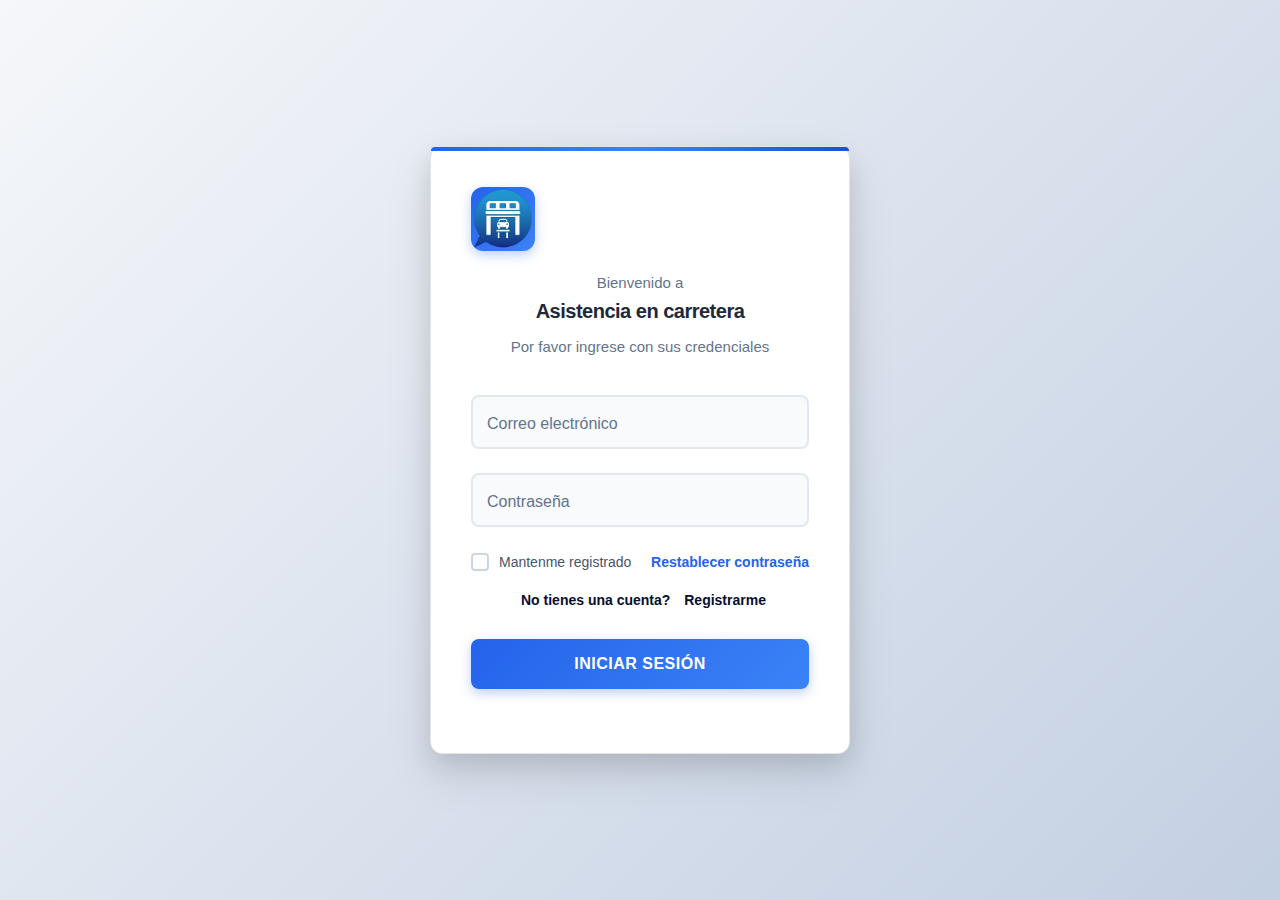
<file: Frontend/index.html>
<!DOCTYPE html>
<html lang="es">
<head>
    <meta charset="UTF-8">
    <meta name="viewport" content="width=device-width, initial-scale=1.0">
    <title>Asistencia en carretera</title>
    <link rel="stylesheet" href="Stylos/index_css/style.css">
    <link rel="shortcut icon" href="Stylos/img/logo.ico" />
</head>
<body>
    <div class="contenedor-inicio-sesion">
        <div class="tarjeta-inicio-sesion">
            <div class="encabezado-inicio-sesion">
                <div class="logo-empresa">
                    <div class="icono-logo">
                        <img src="Stylos/img/logo.png" alt="Logo de la empresa" width="100">
                    </div>
                </div>
                <p>Bienvenido a</p>
                <h2>Asistencia en carretera</h2>
                <p>Por favor ingrese con sus credenciales</p>
            </div>
            
            <form class="formulario-inicio-sesion" id="formularioInicioSesion" novalidate>
                <div class="grupo-formulario">
                    <div class="contenedor-entrada">
                        <input type="email" id="correo" name="email" required autocomplete="email">
                        <label for="correo">Correo electrónico</label>
                        <span class="borde-entrada"></span>
                    </div>
                    <span class="mensaje-error" id="errorCorreo"></span>
                </div>

                <div class="grupo-formulario">
                    <div class="contenedor-entrada contenedor-contrasena">
                        <input type="password" id="contrasena" name="password" required autocomplete="current-password">
                        <label for="contrasena">Contraseña</label>
                        <button type="button" class="alternar-contrasena" id="alternarContrasena" aria-label="Mostrar u ocultar contraseña">
                            <span class="icono-alternar"></span>
                        </button>
                        <span class="borde-entrada"></span>
                    </div>
                    <span class="mensaje-error" id="errorContrasena"></span>
                </div>

                <div class="opciones-formulario">
                    <div class="contenedor-recordar">
                        <input type="checkbox" id="recordar" name="remember">
                        <label for="recordar" class="etiqueta-casilla">
                            <span class="casilla-personalizada"></span>
                            Mantenme registrado
                        </label>
                    </div>
                    <a href="#" class="contraseña-olvidada">Restablecer contraseña</a>
                    <div class="contenedor-registro">No tienes una cuenta?
                    <a href="/registro.html" class="enlace-registro">Registrarme</a>
                    </div>
                </div>

                <p class="mensaje-error" id="errorLogin"></p>
                <button type="submit" class="boton-inicio-sesion">
                    <span class="texto-boton">Iniciar sesión</span>
                    <span class="cargador-boton"></span>
                </button>
            </form>
        </div>
    </div>
    <script src="script.js"></script>
</body>
</html>
</file>
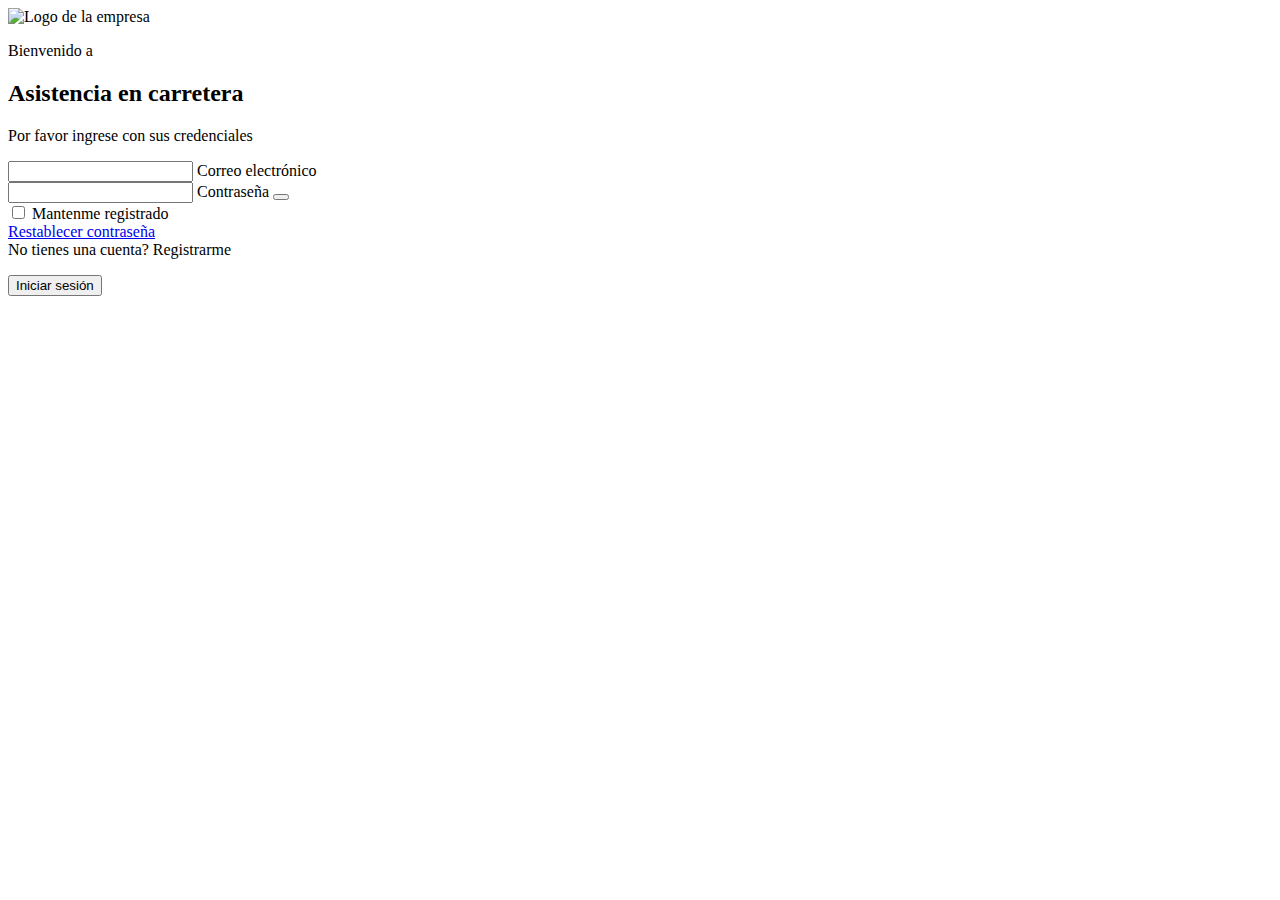
<file: Backend/talleres/src/main/resources/templates/index.html>
<!DOCTYPE html>
<html xmlns:th="http://www.thymeleaf.org">
<head>
    <meta charset="UTF-8">
    <meta name="viewport" content="width=device-width, initial-scale=1.0">
    <title>Asistencia en carretera</title>
    <link rel="stylesheet" th:href="@{/css/styles.css}">
    <link rel="shortcut icon" th:href="@{/css/img/logo.ico}" />
</head>
<body>
    <div class="contenedor-inicio-sesion">
        <div class="tarjeta-inicio-sesion">
            <div class="encabezado-inicio-sesion">
                <div class="logo-empresa">
                    <div class="icono-logo">
                        <img th:src= "@{/css/img/logo.png}" alt="Logo de la empresa" width="100">
                    </div>
                </div>
                <p>Bienvenido a</p>
                <h2>Asistencia en carretera</h2>
                <p>Por favor ingrese con sus credenciales</p>
            </div>
            
            <form class="formulario-inicio-sesion" id="formularioInicioSesion" novalidate>
                <div class="grupo-formulario">
                    <div class="contenedor-entrada">
                        <input type="email" id="correo" name="email" required autocomplete="email">
                        <label for="correo">Correo electrónico</label>
                        <span class="borde-entrada"></span>
                    </div>
                    <span class="mensaje-error" id="errorCorreo"></span>
                </div>

                <div class="grupo-formulario">
                    <div class="contenedor-entrada contenedor-contrasena">
                        <input type="password" id="contrasena" name="password" required autocomplete="current-password">
                        <label for="contrasena">Contraseña</label>
                        <button type="button" class="alternar-contrasena" id="alternarContrasena" aria-label="Mostrar u ocultar contraseña">
                            <span class="icono-alternar"></span>
                        </button>
                        <span class="borde-entrada"></span>
                    </div>
                    <span class="mensaje-error" id="errorContrasena"></span>
                </div>

                <div class="opciones-formulario">
                    <div class="contenedor-recordar">
                        <input type="checkbox" id="recordar" name="remember">
                        <label for="recordar" class="etiqueta-casilla">
                            <span class="casilla-personalizada"></span>
                            Mantenme registrado
                        </label>
                    </div>
                    <a href="#" class="contraseña-olvidada">Restablecer contraseña</a>
                    <div class="contenedor-registro">No tienes una cuenta?
                    <a th:href="@{/registro.html}" class="enlace-registro">Registrarme</a>
                    </div>
                </div>

                <p class="mensaje-error" id="errorLogin"></p>
                <button type="submit" class="boton-inicio-sesion">
                    <span class="texto-boton">Iniciar sesión</span>
                    <span class="cargador-boton"></span>
                </button>
            </form>
        </div>
    </div>
    <script th:src="@{/js/script.js}"></script>
</body>
</html>
</file>
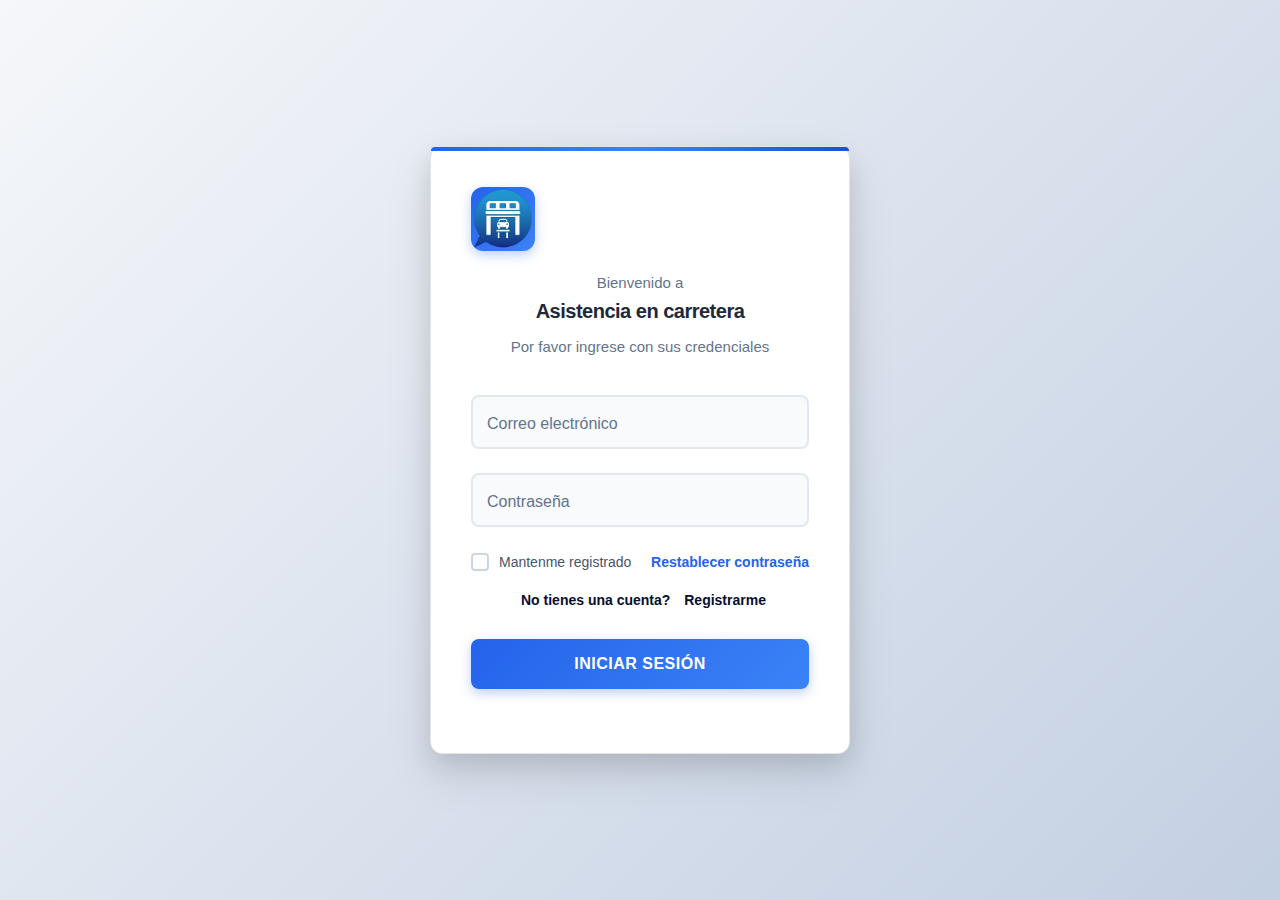
<file: Frontend/buscar-talleres.html>
<!DOCTYPE html>
<html lang="es">
<head>
    <meta charset="UTF-8">
    <meta name="viewport" content="width=device-width, initial-scale=1.0">
    <title>Buscar talleres</title>
    <link rel="stylesheet" href="css/estilos.css">
</head>
<body class="layout-web" data-vista="buscar-talleres" data-role="user">
    <aside class="sidebar-app" id="sidebar-app">
        <h2 id="titulo-rol">Menú Usuario</h2>
    </aside>
    <main class="contenido-principal">
        <h1>Buscar talleres</h1>
        <div class="busqueda-contenedor">
            <span class="icono-lupa">🔍</span>
            <input type="text" placeholder="Buscar por nombre o servicio...">
        </div>
        <div class="area-mapa">
            <img src="css/mapa.png" alt="Mapa de referencia - Ubicación de talleres" class="img-mapa">
        </div>
        <div class="tarjeta tarjeta-taller">
            <h3 class="nombre-taller">Taller Mecánico El Rápido</h3>
            <p class="direccion-taller">Av. Pedro de Heredia 45-20, Cartagena</p>
            <p class="info-taller">Mecánica general · Cambio de aceite · Frenos</p>
            <p><a href="detalle-taller.html" class="boton-principal">Ver taller</a></p>
        </div>
        <div class="tarjeta tarjeta-taller">
            <h3 class="nombre-taller">AutoServicio Centro</h3>
            <p class="direccion-taller">Calle 30 # 15-42, Barranquilla</p>
            <p class="info-taller">Electricidad automotriz · Diagnóstico · Aire acondicionado</p>
            <p><a href="detalle-taller.html" class="boton-principal">Ver taller</a></p>
        </div>
        <div class="tarjeta tarjeta-taller">
            <h3 class="nombre-taller">Taller Don José</h3>
            <p class="direccion-taller">Carrera 50 # 80-15, Medellín</p>
            <p class="info-taller">Mecánica · Suspensión · Alineación y balanceo</p>
            <p><a href="detalle-taller.html" class="boton-principal">Ver taller</a></p>
        </div>
        <button type="button" class="boton-principal">Ver resultados en mapa</button>
    </main>
    <script src="js/app.js"></script>
</body>
</html>
</file>
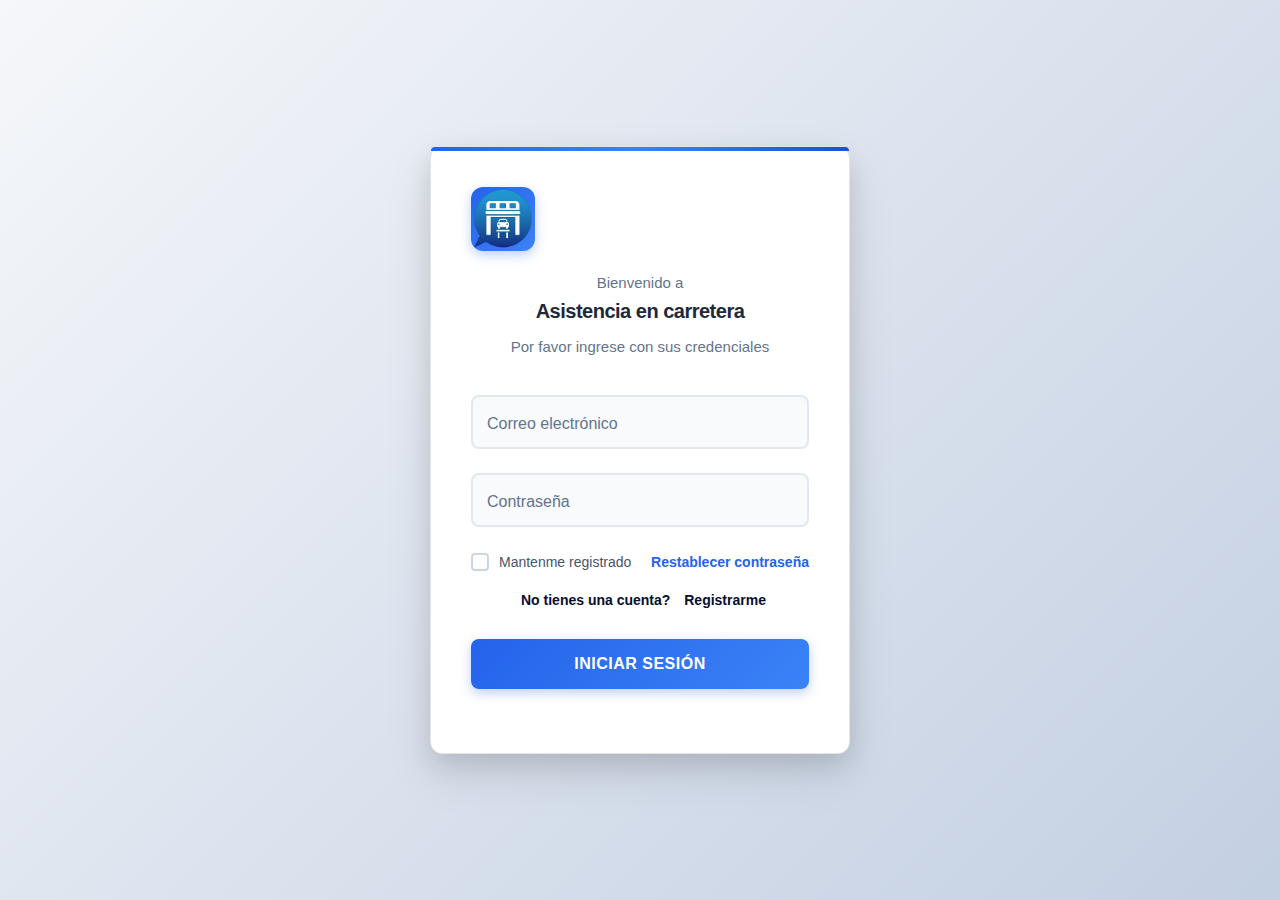
<file: Frontend/calificar-taller.html>
<!DOCTYPE html>
<html lang="es">
<head>
    <meta charset="UTF-8">
    <meta name="viewport" content="width=device-width, initial-scale=1.0">
    <title>Calificar taller</title>
    <link rel="stylesheet" href="css/estilos.css">
</head>
<body class="layout-web" data-vista="calificar-taller" data-role="user">
    <aside class="sidebar-app" id="sidebar-app">
        <h2 id="titulo-rol">Menú Usuario</h2>
    </aside>
    <main class="contenido-principal">
        <h1>Calificar taller</h1>
        <p style="margin-bottom: 1rem;">Tu última calificación enviada</p>
        <div class="tarjeta">
            <p><strong>Taller:</strong> AutoServicio Centro</p>
            <p><strong>Servicio:</strong> Cambio de aceite</p>
            <p><strong>Calificación:</strong> ★★★★☆ (4/5)</p>
            <p><strong>Comentario:</strong> Muy buena atención y precio justo. Recomendado.</p>
        </div>
        <h2 style="font-size: 1.15rem; margin: 1.5rem 0 0.75rem;">Nueva calificación</h2>
        <form action="#" method="get">
            <input type="text" placeholder="Nombre del taller" value="">
            <input type="text" placeholder="Servicio que calificas (ej. Cambio de aceite, Frenos)">
            <p>Calificación:</p>
            <div class="estrellas">
                <span class="activa">★</span><span class="activa">★</span><span class="activa">★</span><span class="activa">★</span><span>★</span>
            </div>
            <textarea placeholder="Escribe tu comentario o reseña..."></textarea>
            <button type="submit" class="boton-principal">Enviar calificación</button>
        </form>
    </main>
    <script src="js/app.js"></script>
</body>
</html>
</file>
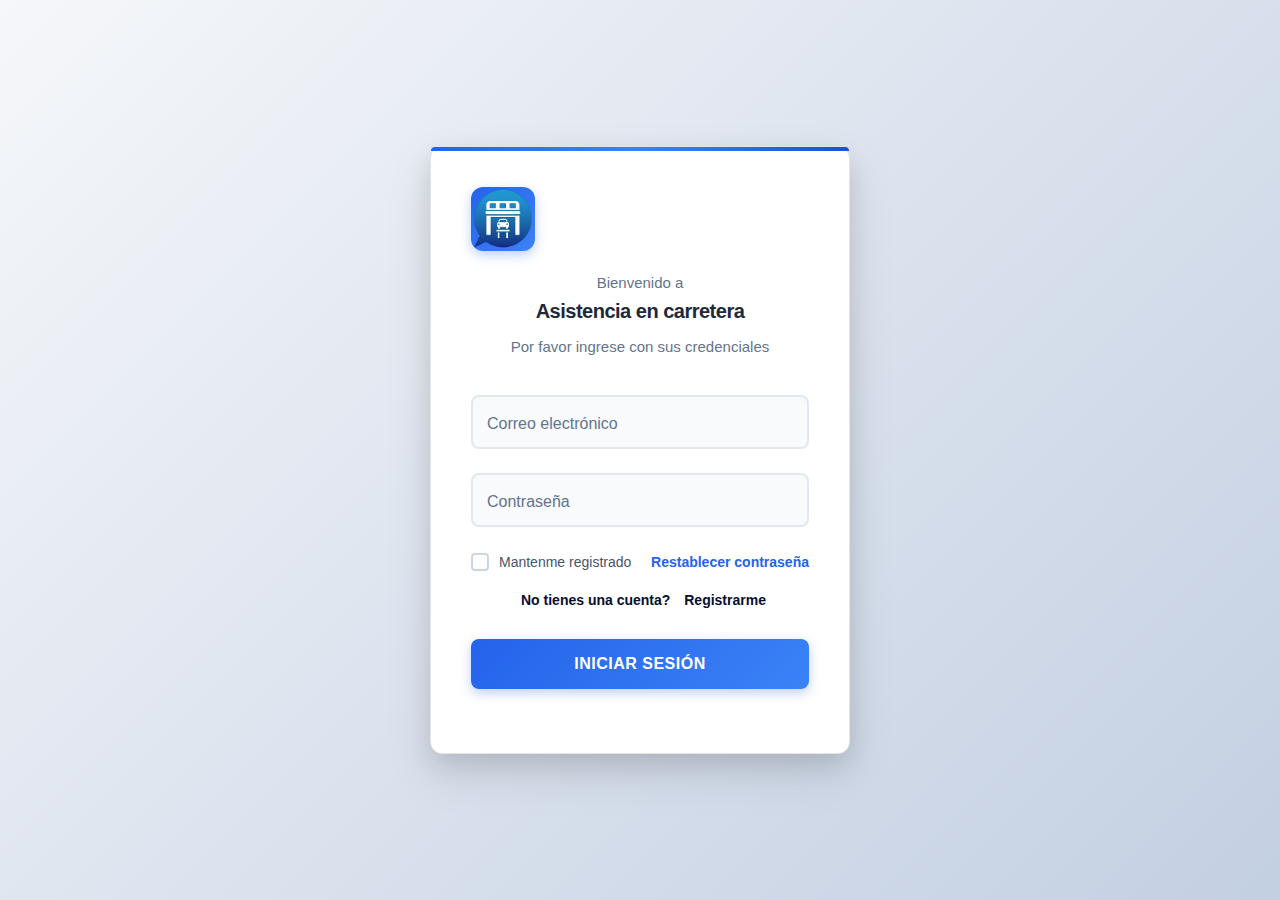
<file: Frontend/citas-pendientes.html>
<!DOCTYPE html>
<html lang="es">
<head>
    <meta charset="UTF-8">
    <meta name="viewport" content="width=device-width, initial-scale=1.0">
    <title>Citas pendientes</title>
    <link rel="stylesheet" href="css/estilos.css">
</head>
<body class="layout-web" data-vista="citas-pendientes" data-role="admin">
    <aside class="sidebar-app" id="sidebar-app">
        <h2 id="titulo-rol">Menú Administrador</h2>
    </aside>
    <main class="contenido-principal">
        <h1>Citas pendientes</h1>
        <div class="tarjeta tarjeta-cita">
            <p class="cita-cliente">Carlos Mendoza</p>
            <p class="cita-detalle">Cambio de aceite y filtro</p>
            <p><strong>Fecha:</strong> 10/03/2026 · <strong>Hora:</strong> 09:00</p>
            <p><a href="#" class="boton-principal">Ver detalle</a></p>
        </div>
        <div class="tarjeta tarjeta-cita">
            <p class="cita-cliente">María López</p>
            <p class="cita-detalle">Revisión de frenos</p>
            <p><strong>Fecha:</strong> 10/03/2026 · <strong>Hora:</strong> 11:30</p>
            <p><a href="#" class="boton-principal">Ver detalle</a></p>
        </div>
        <div class="tarjeta tarjeta-cita">
            <p class="cita-cliente">Juan Pérez</p>
            <p class="cita-detalle">Diagnóstico eléctrico</p>
            <p><strong>Fecha:</strong> 11/03/2026 · <strong>Hora:</strong> 14:00</p>
            <p><a href="#" class="boton-principal">Ver detalle</a></p>
        </div>
        <a href="#" class="boton-principal">Ver todas</a>
    </main>
    <script src="js/app.js"></script>
</body>
</html>
</file>
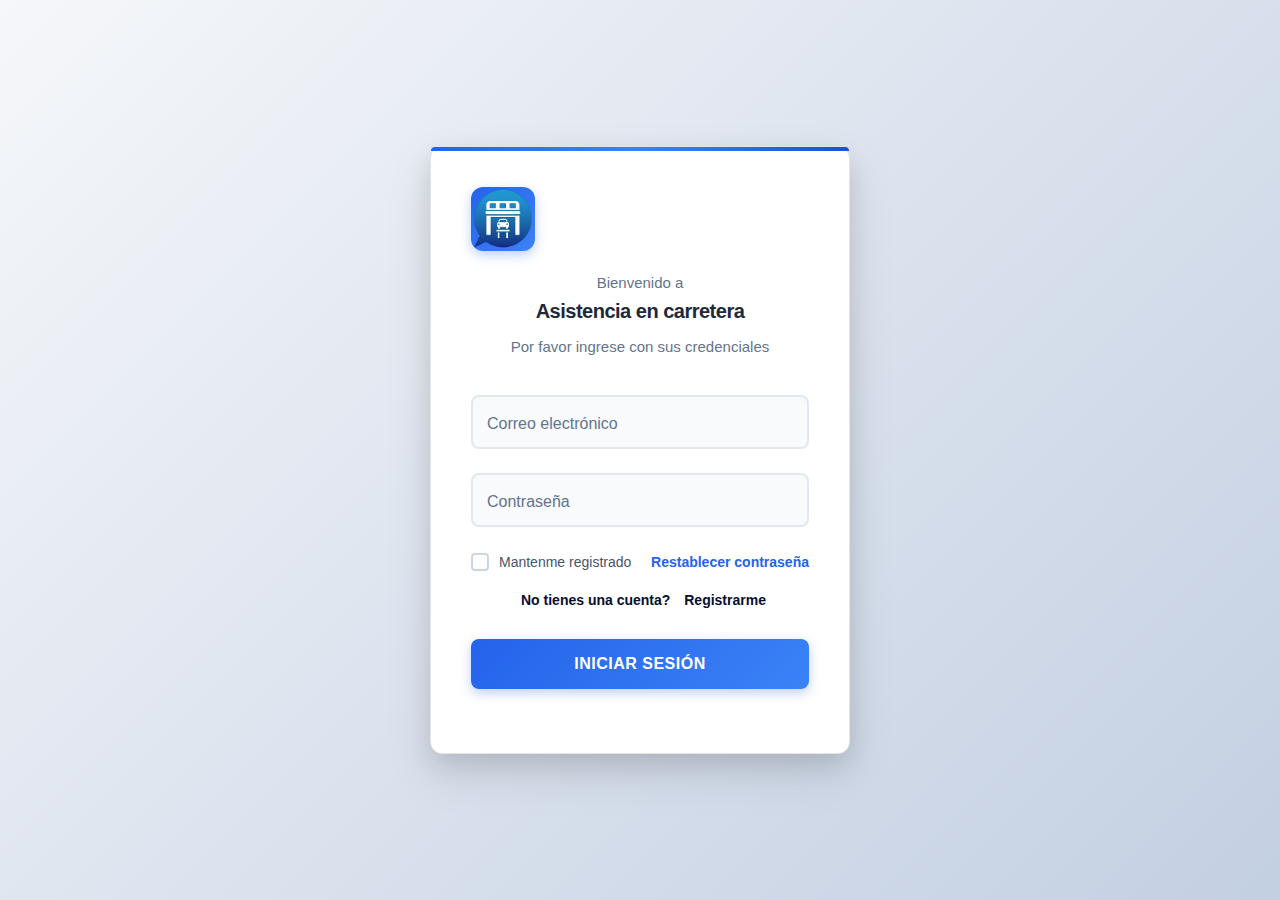
<file: Frontend/detalle-taller.html>
<!DOCTYPE html>
<html lang="es">
<head>
    <meta charset="UTF-8">
    <meta name="viewport" content="width=device-width, initial-scale=1.0">
    <title>Detalle del taller</title>
    <link rel="stylesheet" href="css/estilos.css">
</head>
<body class="layout-web" data-vista="detalle-taller" data-role="user">
    <aside class="sidebar-app" id="sidebar-app">
        <h2 id="titulo-rol">Menú Usuario</h2>
    </aside>
    <main class="contenido-principal">
        <h1>Detalle del taller</h1>
        <div class="bloque-contenido bloque-destacado">
            <p class="texto-muted">Taller asociado</p>
            <h2>Taller Mecánico El Rápido</h2>
        </div>
        <div class="tarjeta">
            <p><strong>Dirección:</strong> Av. Pedro de Heredia 45-20, Cartagena</p>
            <p><strong>Teléfono:</strong> 300 555 1234</p>
            <p><strong>Horario:</strong> Lun - Sáb 8:00 a 18:00</p>
        </div>
        <div class="bloque-contenido">
            <p><strong>Descripción:</strong> Taller especializado en mecánica general, cambio de aceite, frenos y revisión técnico-mecánica. Más de 15 años de experiencia. Atención con cita previa.</p>
            <p><strong>Servicios:</strong> Mecánica general · Cambio de aceite · Frenos · Electricidad básica · Diagnóstico</p>
            <p style="margin-top: 1rem;"><a href="solicitar-cita.html" class="boton-principal">Solicitar cita</a></p>
        </div>
    </main>
    <script src="js/app.js"></script>
</body>
</html>
</file>
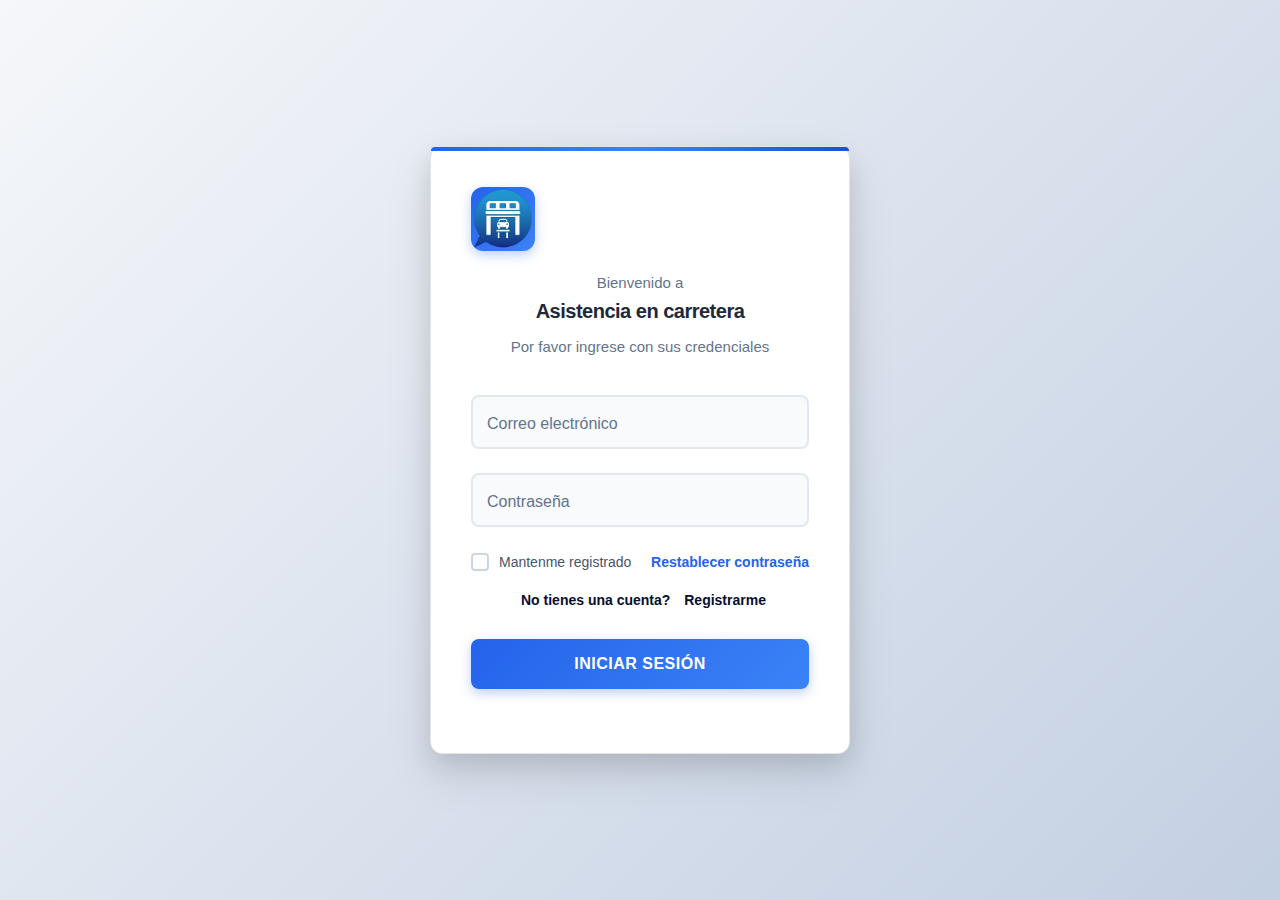
<file: Frontend/historial-busquedas.html>
<!DOCTYPE html>
<html lang="es">
<head>
    <meta charset="UTF-8">
    <meta name="viewport" content="width=device-width, initial-scale=1.0">
    <title>Historial de búsquedas</title>
    <link rel="stylesheet" href="css/estilos.css">
</head>
<body class="layout-web" data-vista="historial-busquedas" data-role="user">
    <aside class="sidebar-app" id="sidebar-app">
        <h2 id="titulo-rol">Menú Usuario</h2>
    </aside>
    <main class="contenido-principal">
        <h1>Historial de búsquedas</h1>
        <p style="margin-bottom: 1rem;">Tus búsquedas anteriores</p>
        <div class="tarjeta tarjeta-busqueda">
            <p class="busqueda-texto">Mecánica general - Cartagena</p>
            <p class="busqueda-fecha">05/03/2026, 14:32</p>
            <p><a href="buscar-talleres.html" class="boton-principal">Ver resultados</a></p>
        </div>
        <div class="tarjeta tarjeta-busqueda">
            <p class="busqueda-texto">Cambio de aceite cerca de Barranquilla</p>
            <p class="busqueda-fecha">02/03/2026, 09:15</p>
            <p><a href="buscar-talleres.html" class="boton-principal">Ver resultados</a></p>
        </div>
        <div class="tarjeta tarjeta-busqueda">
            <p class="busqueda-texto">Frenos - Medellín</p>
            <p class="busqueda-fecha">28/02/2026, 16:45</p>
            <p><a href="buscar-talleres.html" class="boton-principal">Ver resultados</a></p>
        </div>
    </main>
    <script src="js/app.js"></script>
</body>
</html>
</file>
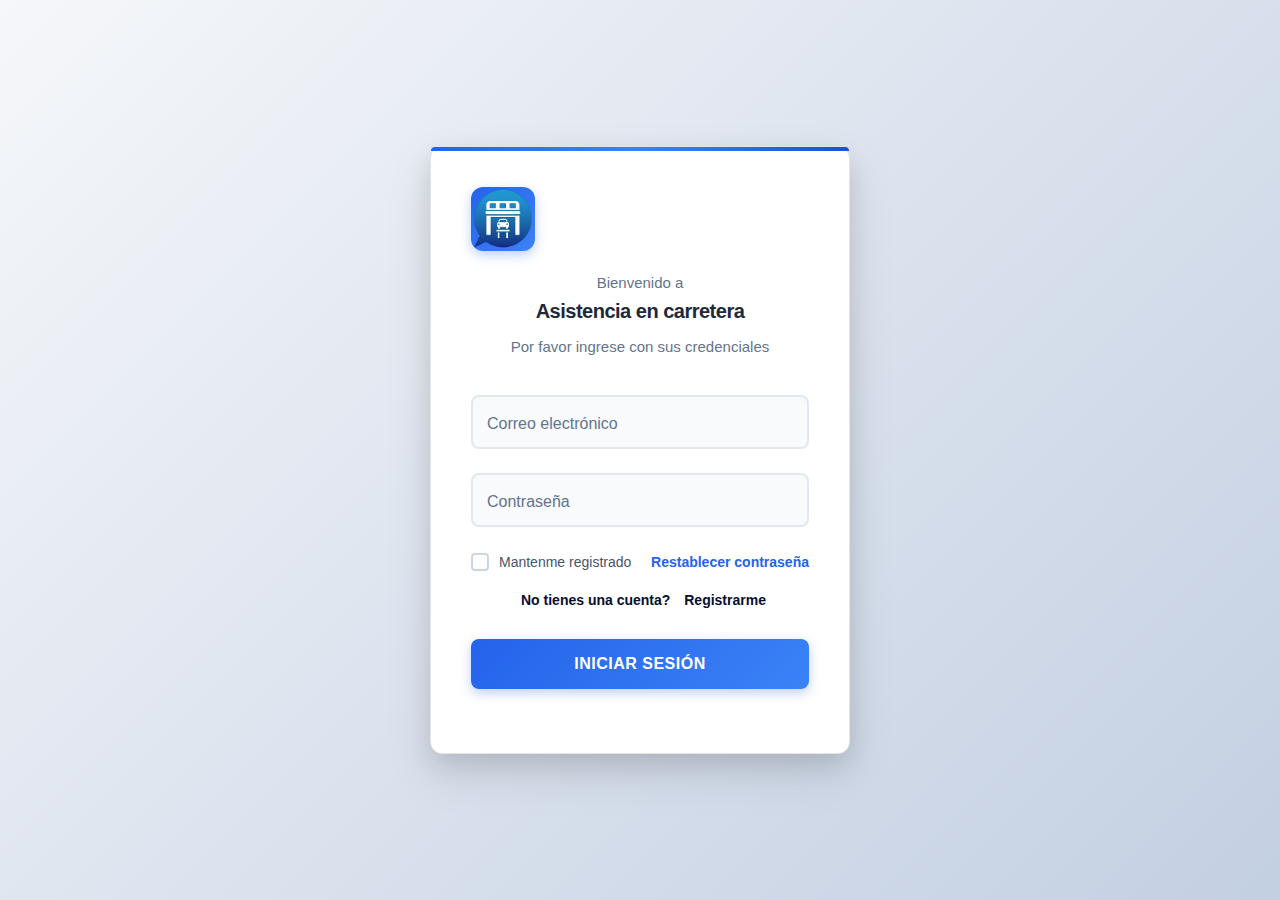
<file: Frontend/mi-taller.html>
<!DOCTYPE html>
<html lang="es">
<head>
    <meta charset="UTF-8">
    <meta name="viewport" content="width=device-width, initial-scale=1.0">
    <title>Mi taller</title>
    <link rel="stylesheet" href="css/estilos.css">
</head>
<body class="layout-web" data-vista="mi-taller" data-role="admin">
    <aside class="sidebar-app" id="sidebar-app">
        <h2 id="titulo-rol">Menú Administrador</h2>
    </aside>
    <main class="contenido-principal">
        <h1>Mi taller</h1>
        <div class="bloque-contenido bloque-destacado">
            <p class="texto-muted">Logo</p>
            <h2>Taller Mecánico El Rápido</h2>
        </div>
        <div class="tarjeta">
            <p><strong>Dirección:</strong> Av. Pedro de Heredia 45-20, Cartagena</p>
            <p><strong>Teléfono:</strong> 300 555 1234</p>
            <p><strong>Descripción:</strong> Mecánica general, cambio de aceite, frenos y revisión técnico-mecánica. Más de 15 años de experiencia.</p>
        </div>
        <p><strong>Calificación promedio:</strong></p>
        <div class="estrellas">
            <span class="activa">★</span><span class="activa">★</span><span class="activa">★</span><span class="activa">★</span><span>★</span>
        </div>
        <p class="texto-muted">4.2 / 5 (38 valoraciones)</p>
        <a href="registrar-taller.html" class="boton-principal">Editar</a>
    </main>
    <script src="js/app.js"></script>
</body>
</html>
</file>
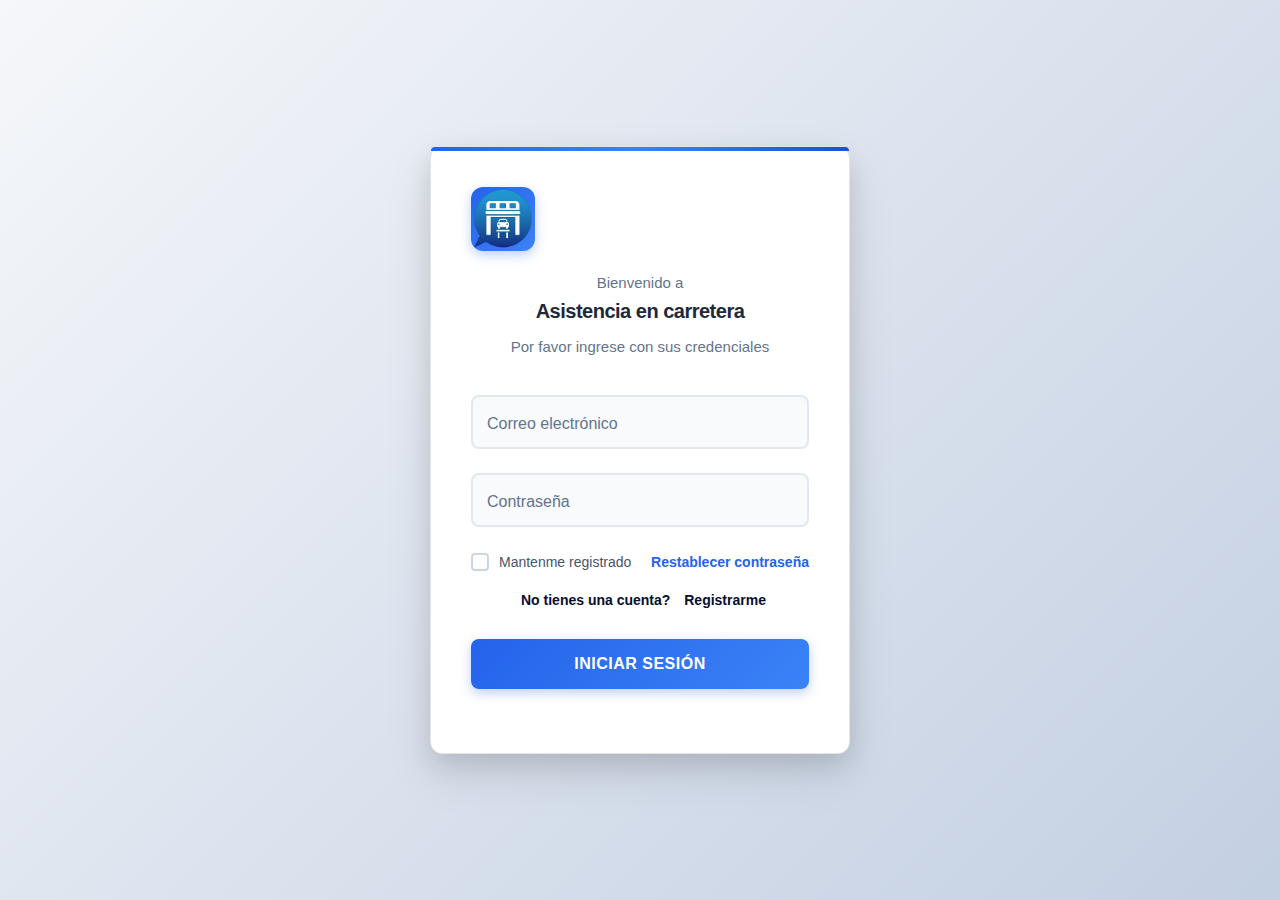
<file: Frontend/registrar-taller.html>
<!DOCTYPE html>
<html lang="es">
<head>
    <meta charset="UTF-8">
    <meta name="viewport" content="width=device-width, initial-scale=1.0">
    <title>Registrar taller</title>
    <link rel="stylesheet" href="css/estilos.css">
</head>
<body class="layout-web" data-vista="registrar-taller" data-role="admin">
    <aside class="sidebar-app" id="sidebar-app">
        <h2 id="titulo-rol">Menú Administrador</h2>
    </aside>
    <main class="contenido-principal">
        <h1>Registrar taller</h1>
        <form action="#" method="get">
            <input type="text" placeholder="Nombre del taller (ej. Taller Mecánico El Rápido)" name="nombre">
            <input type="text" placeholder="Dirección (ej. Av. Pedro de Heredia 45-20, Cartagena)" name="direccion">
            <input type="text" placeholder="Teléfono o contacto (ej. 300 555 1234)" name="telefono">
            <input type="text" placeholder="Información adicional (ej. Horario: Lun-Sáb 8:00-18:00)" name="extra">
            <textarea placeholder="Descripción del taller y servicios que ofrece (ej. Mecánica general, cambio de aceite, frenos, electricidad, diagnóstico...)"></textarea>
            <button type="submit" class="boton-principal">Registrar</button>
        </form>
    </main>
    <script src="js/app.js"></script>
</body>
</html>
</file>
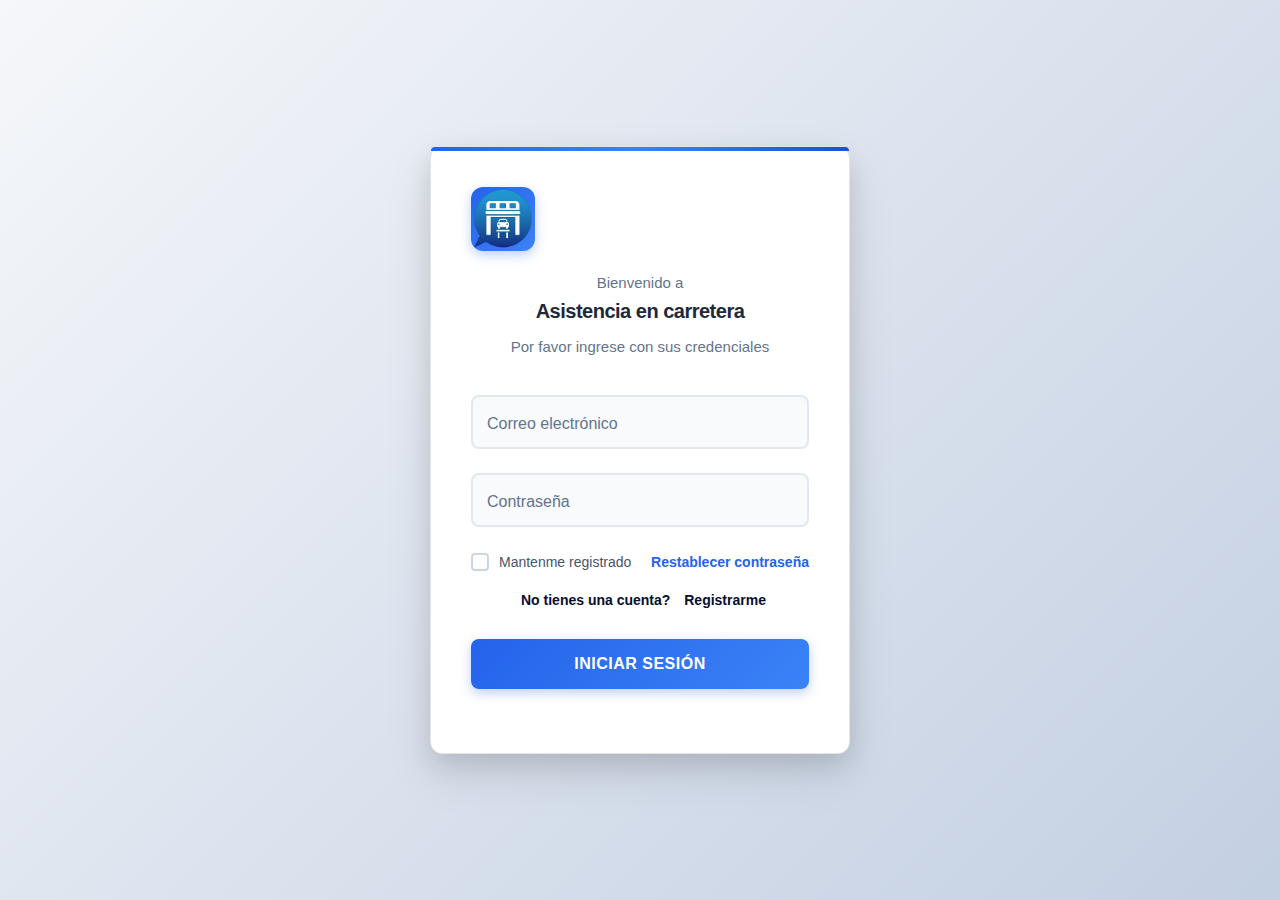
<file: Frontend/solicitar-cita.html>
<!DOCTYPE html>
<html lang="es">
<head>
    <meta charset="UTF-8">
    <meta name="viewport" content="width=device-width, initial-scale=1.0">
    <title>Solicitar cita</title>
    <link rel="stylesheet" href="css/estilos.css">
</head>
<body class="layout-web" data-vista="solicitar-cita" data-role="user">
    <aside class="sidebar-app" id="sidebar-app">
        <h2 id="titulo-rol">Menú Usuario</h2>
    </aside>
    <main class="contenido-principal">
        <h1>Solicitar cita</h1>
        <div class="tarjeta" style="margin-bottom: 1rem;">
            <p class="texto-muted">Taller seleccionado</p>
            <p><strong>Taller Mecánico El Rápido</strong></p>
            <p>Av. Pedro de Heredia 45-20, Cartagena · 300 555 1234</p>
        </div>
        <div class="area-ubicacion">
            <span style="font-size: 2rem;">📅</span>
            <p>Elige fecha y hora</p>
        </div>
        <form action="#" method="get">
            <label for="fecha">Fecha</label>
            <input type="date" id="fecha" name="fecha" required>
            <label for="hora">Hora</label>
            <input type="time" id="hora" name="hora" required>
            <input type="text" placeholder="Motivo o servicio (ej. Cambio de aceite)" name="motivo">
            <button type="submit" class="boton-principal">Confirmar cita</button>
        </form>
    </main>
    <script src="js/app.js"></script>
</body>
</html>
</file>
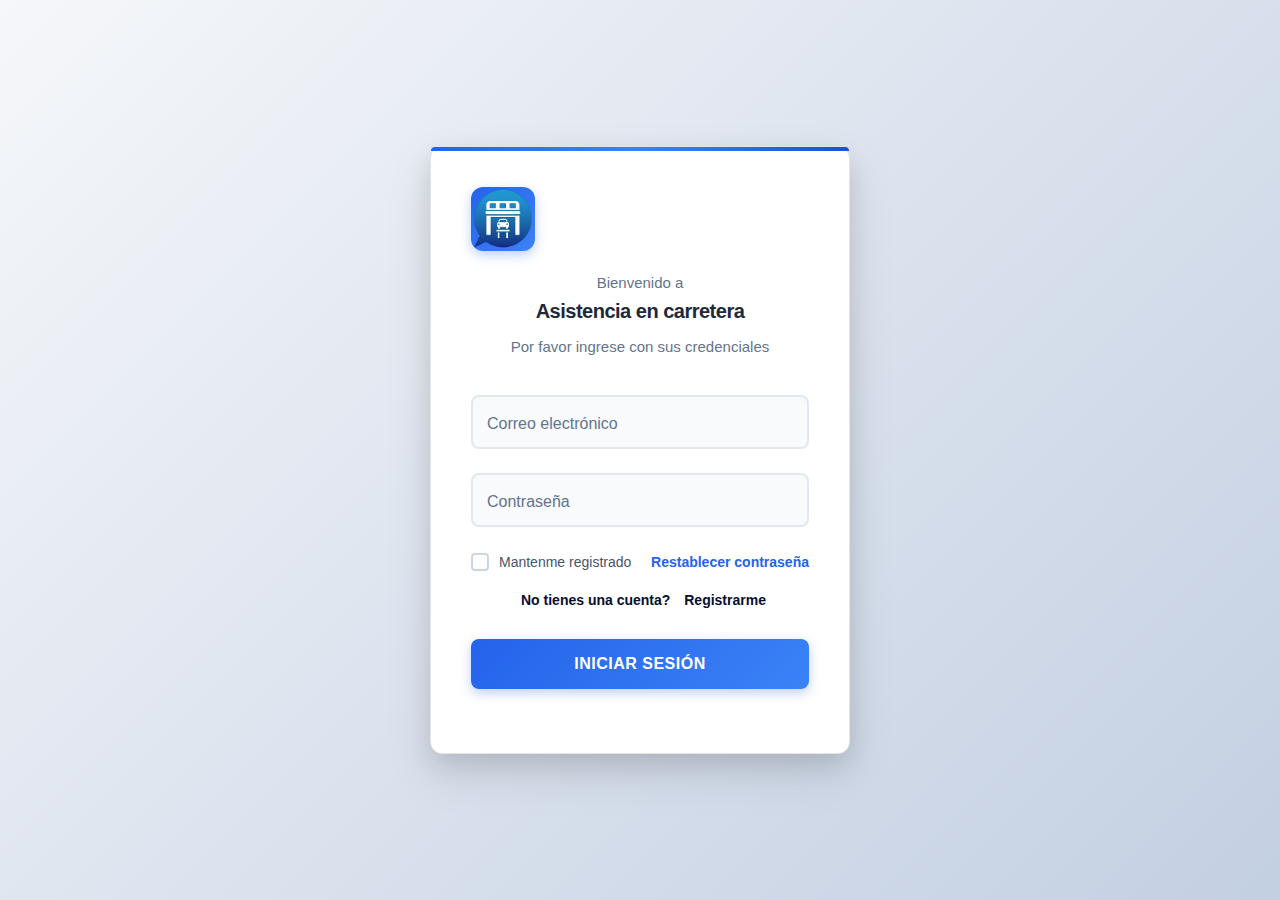
<file: Frontend/valoraciones.html>
<!DOCTYPE html>
<html lang="es">
<head>
    <meta charset="UTF-8">
    <meta name="viewport" content="width=device-width, initial-scale=1.0">
    <title>Valoraciones</title>
    <link rel="stylesheet" href="css/estilos.css">
</head>
<body class="layout-web" data-vista="valoraciones" data-role="admin">
    <aside class="sidebar-app" id="sidebar-app">
        <h2 id="titulo-rol">Menú Administrador</h2>
    </aside>
    <main class="contenido-principal">
        <h1>Valoraciones</h1>
        <p style="margin-bottom: 1rem;">Valoraciones recientes de clientes</p>
        <div class="tarjeta">
            <p><strong>Ana García</strong> · ★★★★☆</p>
            <p class="valoracion-texto">"Excelente servicio en el cambio de aceite. Rápidos y con buen precio."</p>
            <p class="texto-muted">04/03/2026</p>
        </div>
        <div class="tarjeta">
            <p><strong>Luis Rodríguez</strong> · ★★★★★</p>
            <p class="valoracion-texto">"Solucionaron el problema de frenos al instante. Muy recomendados."</p>
            <p class="texto-muted">01/03/2026</p>
        </div>
        <div class="tarjeta">
            <p><strong>Carmen Díaz</strong> · ★★★☆☆</p>
            <p class="valoracion-texto">"Buen trato, pero la espera fue un poco larga. El trabajo bien hecho."</p>
            <p class="texto-muted">28/02/2026</p>
        </div>
    </main>
    <script src="js/app.js"></script>
</body>
</html>
</file>
<file: Frontend/Stylos/index_css/style.css>
* {
    margin: 0;
    padding: 0;
    box-sizing: border-box;
}

body {
    font-family: 'Segoe UI', Tahoma, Geneva, Verdana, sans-serif;
    background: linear-gradient(135deg, #f5f7fa 0%, #c3cfe2 100%);
    min-height: 100vh;
    display: flex;
    align-items: center;
    justify-content: center;
    padding: 20px;
    line-height: 1.6;
}

.contenedor-inicio-sesion {
    width: 100%;
    max-width: 420px;
}

.tarjeta-inicio-sesion {
    background: #ffffff;
    border: 1px solid #e1e5e9;
    border-radius: 12px;
    padding: 40px;
    box-shadow: 
        0 10px 25px rgba(0, 0, 0, 0.1),
        0 20px 48px rgba(0, 0, 0, 0.1);
    position: relative;
    transition: all 0.3s ease;
}

.tarjeta-inicio-sesion::before {
    content: '';
    position: absolute;
    top: 0;
    left: 0;
    right: 0;
    height: 4px;
    background: linear-gradient(90deg, #2563eb, #3b82f6, #1d4ed8);
    border-radius: 12px 12px 0 0;
}

.tarjeta-inicio-sesion:hover {
    box-shadow: 
        0 15px 35px rgba(0, 0, 0, 0.15),
        0 25px 60px rgba(0, 0, 0, 0.1);
    transform: translateY(-2px);
}

.encabezado-inicio-sesion {
    text-align: center;
    margin-bottom: 36px;
}

.logo-empresa {
    margin-bottom: 20px;
}

.icono-logo {
    display: inline-block;
    width: 64px;
    height: 64px;
    background: linear-gradient(135deg, #2563eb, #3b82f6);
    border-radius: 12px;
    display: flex;
    align-items: center;
    justify-content: center;
    font-size: 24px;
    color: white;
    box-shadow: 0 4px 12px rgba(37, 99, 235, 0.3);
}

.encabezado-inicio-sesion h2 {
    color: #1e293b;
    font-size: 20px;
    font-weight: 600;
    margin-bottom: 8px;
    letter-spacing: -0.025em;
}

.encabezado-inicio-sesion p {
    color: #64748b;
    font-size: 15px;
    font-weight: 400;
}

/* Grupo formulario y estilos de entrada */
.grupo-formulario {
    margin-bottom: 24px;
    position: relative;
}

.contenedor-entrada {
    position: relative;
    display: flex;
    flex-direction: column;
}

.contenedor-entrada input {
    background: #f8fafc;
    border: 2px solid #e2e8f0;
    border-radius: 8px;
    padding: 16px 16px;
    color: #1e293b;
    font-size: 16px;
    font-weight: 400;
    transition: all 0.3s ease;
    width: 100%;
    outline: none;
}

.contenedor-entrada input:focus {
    background: #ffffff;
    border-color: #2563eb;
    box-shadow: 0 0 0 3px rgba(37, 99, 235, 0.1);
}

.contenedor-entrada input:focus + label,
.contenedor-entrada input:valid + label {
    transform: translateY(-36px) translateX(4px) scale(0.85);
    color: #2563eb;
    font-weight: 600;
    background: #ffffff;
    padding: 0 8px;
}

.contenedor-entrada label {
    position: absolute;
    left: 16px;
    top: 16px;
    color: #64748b;
    font-size: 16px;
    font-weight: 500;
    transition: all 0.3s ease;
    pointer-events: none;
    transform-origin: left top;
}

.borde-entrada {
    position: absolute;
    bottom: 0;
    left: 50%;
    width: 0;
    height: 2px;
    background: linear-gradient(90deg, #2563eb, #3b82f6);
    transition: all 0.3s ease;
    transform: translateX(-50%);
    border-radius: 2px;
}

.contenedor-entrada input:focus ~ .borde-entrada {
    width: 100%;
}

/* Alternar visibilidad de contraseña */
.contenedor-contrasena input {
    padding-right: 50px;
}

.alternar-contrasena {
    position: absolute;
    right: 16px;
    top: 50%;
    transform: translateY(-50%);
    background: none;
    border: none;
    cursor: pointer;
    padding: 8px;
    color: #64748b;
    transition: all 0.3s ease;
    border-radius: 6px;
    z-index: 2;
}

.alternar-contrasena:hover {
    color: #2563eb;
    background: rgba(37, 99, 235, 0.1);
}



/* Opciones del formulario */
.opciones-formulario {
    display: flex;
    justify-content: space-between;
    align-items: center;
    margin-bottom: 28px;
    flex-wrap: wrap;
    gap: 16px;
}

.contenedor-recordar {
    display: flex;
    align-items: center;
    gap: 10px;
    cursor: pointer;
}

.contenedor-recordar input[type="checkbox"] {
    display: none;
}

.casilla-personalizada {
    width: 18px;
    height: 18px;
    border: 2px solid #cbd5e1;
    border-radius: 4px;
    display: flex;
    align-items: center;
    justify-content: center;
    transition: all 0.3s ease;
    flex-shrink: 0;
    background: #ffffff;
}

.contenedor-recordar input[type="checkbox"]:checked + .etiqueta-casilla .casilla-personalizada {
    background: #2563eb;
    border-color: #2563eb;
    transform: scale(1.05);
}

.contenedor-recordar input[type="checkbox"]:checked + .etiqueta-casilla .casilla-personalizada::after {
    content: '✓';
    color: white;
    font-size: 12px;
    font-weight: bold;
}

.etiqueta-casilla {
    color: #475569;
    font-size: 14px;
    font-weight: 500;
    cursor: pointer;
    user-select: none;
    display: flex;
    align-items: center;
    gap: 10px;
    transition: color 0.3s ease;
}

.contenedor-recordar:hover .etiqueta-casilla {
    color: #2563eb;
}

.contraseña-olvidada {
    color: #2563eb;
    text-decoration: none;
    font-size: 14px;
    font-weight: 600;
    transition: all 0.3s ease;
    position: relative;
}

.contraseña-olvidada::after {
    content: '';
    position: absolute;
    bottom: -2px;
    left: 0;
    width: 0;
    height: 2px;
    background: #2563eb;
    transition: width 0.3s ease;
}

.contraseña-olvidada:hover::after {
    width: 100%;
}

.contraseña-olvidada:hover {
    color: #1d4ed8;
}



.enlace-registro{
    color: #070e30;
    text-decoration: none;
    font-size: 14px;
    font-weight: 600;
    transition: all 0.3s ease;
    position: relative;
    margin-left: 10px;
}
.contenedor-registro {
    color: #070e30;
    text-decoration: none;
    font-size: 14px;
    font-weight: 600;
    transition: all 0.3s ease;
    position: relative;
    left: 50px;
}
.enlace-registro::after {
    content: '';
    position: absolute;
    bottom: -2px;
    left: 0;
    width: 0;
    height: 2px;
    background: #eb2525;
    transition: width 0.3s ease;
}

.enlace-registro:hover::after {
    width: 100%;
}

.enlace-registro:hover {
    color: #b80101;
}

/* Botón de inicio de sesión */
.boton-inicio-sesion {
    width: 100%;
    background: linear-gradient(135deg, #2563eb 0%, #3b82f6 100%);
    border: none;
    border-radius: 8px;
    padding: 16px 24px;
    color: white;
    font-size: 16px;
    font-weight: 600;
    cursor: pointer;
    transition: all 0.3s ease;
    position: relative;
    margin-bottom: 24px;
    text-transform: uppercase;
    letter-spacing: 0.5px;
    box-shadow: 0 4px 12px rgba(37, 99, 235, 0.3);
}

.boton-inicio-sesion:hover {
    background: linear-gradient(135deg, #1d4ed8 0%, #2563eb 100%);
    transform: translateY(-2px);
    box-shadow: 0 8px 20px rgba(37, 99, 235, 0.4);
}

.boton-inicio-sesion:active {
    transform: translateY(0);
}

#errorLogin {
    color: #dc2626;
    font-size: 14px;
    margin-bottom: 8px;
}
</file>
<file: Frontend/css/estilos.css>
/* Vistas del Buscador de Talleres - misma gama de colores del login */
/* Login: #2563eb, #3b82f6, #1d4ed8, #f5f7fa, #c3cfe2, #1e293b, #64748b, #e2e8f0, #f8fafc */
:root {
    --primary: #2563eb;
    --primary-light: #3b82f6;
    --primary-dark: #1d4ed8;
    --bg: #f5f7fa;
    --bg-gradient-end: #c3cfe2;
    --card: #ffffff;
    --sidebar: #1e293b;
    --sidebar-hover: #334155;
    --sidebar-text: #ffffff;
    --sidebar-active: #475569;
    --text: #1e293b;
    --text-muted: #64748b;
    --border: #e2e8f0;
    --input-bg: #f8fafc;
    --shadow: 0 10px 25px rgba(0, 0, 0, 0.1);
    --shadow-primary: 0 4px 12px rgba(37, 99, 235, 0.3);
    --error: #dc2626;
}

* {
    box-sizing: border-box;
    margin: 0;
    padding: 0;
}

body {
    font-family: 'Segoe UI', Tahoma, Geneva, Verdana, sans-serif;
    background: var(--bg);
    min-height: 100vh;
    color: var(--text);
}

/* ========== LAYOUT APP (menú lateral + contenido) ========== */
.layout-web {
    display: flex;
    min-height: 100vh;
    gap: 0;
}

.sidebar-app {
    width: 280px;
    min-width: 280px;
    background: linear-gradient(180deg, #0f172a 0%, #1e293b 55%, #334155 100%);
    color: var(--sidebar-text);
    flex-shrink: 0;
    display: flex;
    flex-direction: column;
    border-radius: 0 16px 16px 0;
    margin: 0;
    box-shadow:
        2px 0 12px rgba(2, 6, 23, 0.16),
        6px 0 24px rgba(15, 23, 42, 0.14);
}

.sidebar-app::before {
    content: '';
    display: block;
    height: 3px;
    background: linear-gradient(90deg, #475569, #64748b);
    border-radius: 0 0 4px 0;
    box-shadow: 0 2px 8px rgba(15, 23, 42, 0.35);
}

.sidebar-app h2 {
    font-size: 0.8rem;
    text-transform: uppercase;
    letter-spacing: 0.08em;
    padding: 1.1rem 1.1rem 0.7rem;
    margin-bottom: 0.5rem;
    color: rgba(255, 255, 255, 0.95);
    font-weight: 600;
    text-shadow: 0 1px 2px rgba(0, 0, 0, 0.2);
}

.sidebar-app nav {
    flex: 1;
    padding: 0.45rem 0.65rem;
}

.sidebar-app nav ul {
    list-style: none;
    display: flex;
    flex-direction: column;
    gap: 0.45rem;
}

.sidebar-app nav li {
    margin: 0;
    border-radius: 12px;
    overflow: hidden;
    box-shadow: 0 2px 8px rgba(2, 6, 23, 0.18);
    transition: transform 0.2s ease, box-shadow 0.2s ease;
}

.sidebar-app nav a {
    display: flex;
    align-items: center;
    gap: 0.65rem;
    padding: 0.85rem 1rem 0.85rem 1.15rem;
    border-radius: 12px;
    color: rgba(255, 255, 255, 0.95);
    text-decoration: none;
    font-size: 0.95rem;
    transition: background 0.2s ease, transform 0.2s ease;
}

.sidebar-app nav li:hover {
    transform: translateX(2px);
    box-shadow: 0 4px 12px rgba(2, 6, 23, 0.24);
}

.sidebar-app nav a:hover {
    background: rgba(148, 163, 184, 0.2);
}

.sidebar-app nav a.activo {
    background: rgba(148, 163, 184, 0.28);
    font-weight: 600;
    color: #fff;
    border-left: 3px solid #cbd5e1;
    padding-left: calc(1.15rem - 4px);
    box-shadow: inset 0 0 0 1px rgba(255, 255, 255, 0.1);
}

.sidebar-app nav a.activo:hover {
    padding-left: calc(1.15rem - 4px);
}

.sidebar-app .item-icono {
    width: 1.8rem;
    height: 1.8rem;
    display: inline-flex;
    align-items: center;
    justify-content: center;
    border-radius: 8px;
    background: rgba(148, 163, 184, 0.22);
    box-shadow:
        inset 0 1px 0 rgba(255, 255, 255, 0.2),
        0 3px 8px rgba(2, 6, 23, 0.24);
    flex-shrink: 0;
}

.sidebar-app .item-icono svg {
    width: 1rem;
    height: 1rem;
    display: block;
}

.sidebar-app .item-texto {
    line-height: 1.1;
}

.sidebar-app .cerrar-sesion {
    padding: 0.9rem 1rem 1rem;
    margin-top: auto;
    border-top: 1px solid rgba(255, 255, 255, 0.2);
    box-shadow: 0 -2px 10px rgba(0, 0, 0, 0.1);
}

.sidebar-app .cerrar-sesion a {
    display: inline-flex;
    align-items: center;
    gap: 0.6rem;
    color: rgba(255, 255, 255, 0.95);
    text-decoration: none;
    font-size: 0.9rem;
    padding: 0.45rem 0.7rem;
    border-radius: 10px;
    transition: color 0.2s ease, background 0.2s ease, box-shadow 0.2s ease;
}

.sidebar-app .cerrar-sesion a:hover {
    color: #fff;
    background: rgba(148, 163, 184, 0.2);
    box-shadow: 0 6px 14px rgba(2, 6, 23, 0.3);
}

.contenido-principal {
    flex: 1;
    padding: 1.75rem 2rem;
    background: linear-gradient(135deg, var(--bg) 0%, var(--bg-gradient-end) 100%);
    overflow: auto;
}

.contenido-principal h1 {
    font-size: 1.5rem;
    color: var(--text);
    margin-bottom: 1.25rem;
}

/* Tarjetas - mismo estilo que login */
.tarjeta {
    background: var(--card);
    border-radius: 12px;
    padding: 1.25rem;
    margin-bottom: 1rem;
    box-shadow: var(--shadow);
    border: 1px solid var(--border);
}

.tarjeta .linea-placeholder {
    height: 1em;
    background: var(--border);
    border-radius: 6px;
    margin-bottom: 0.5rem;
}

.tarjeta-taller .nombre-taller {
    font-size: 1.1rem;
    color: var(--text);
    margin-bottom: 0.35rem;
}

.tarjeta-taller .direccion-taller {
    font-size: 0.9rem;
    color: var(--text-muted);
    margin-bottom: 0.25rem;
}

.tarjeta-taller .info-taller {
    font-size: 0.85rem;
    color: var(--text-muted);
    margin-bottom: 0.75rem;
}

.texto-muted {
    font-size: 0.85rem;
    color: var(--text-muted);
    margin-bottom: 0.25rem;
}

.bloque-destacado h2 {
    font-size: 1.25rem;
    margin-top: 0.25rem;
}

.tarjeta-busqueda .busqueda-texto {
    font-weight: 600;
    margin-bottom: 0.25rem;
}

.tarjeta-busqueda .busqueda-fecha {
    font-size: 0.85rem;
    color: var(--text-muted);
    margin-bottom: 0.75rem;
}

.tarjeta-cita .cita-cliente {
    font-weight: 600;
    font-size: 1.05rem;
    margin-bottom: 0.25rem;
}

.tarjeta-cita .cita-detalle {
    color: var(--text-muted);
    margin-bottom: 0.5rem;
}

.valoracion-texto {
    margin: 0.5rem 0;
    font-style: italic;
}

/* ========== CAMPOS DE ENTRADA (todas las vistas) ========== */
.grupo-input {
    margin-bottom: 1.25rem;
}

.grupo-input label {
    display: block;
    margin-bottom: 0.4rem;
    font-size: 0.9rem;
    font-weight: 600;
    color: var(--text);
}

input[type="text"],
input[type="email"],
input[type="password"],
input[type="date"],
input[type="time"],
textarea {
    width: 100%;
    padding: 0.85rem 1rem;
    margin-bottom: 1rem;
    border: 2px solid var(--border);
    border-radius: 10px;
    font-size: 1rem;
    background: var(--card);
    color: var(--text);
    transition: border-color 0.2s ease, box-shadow 0.2s ease, background 0.2s ease;
}

.grupo-input input,
.grupo-input textarea {
    margin-bottom: 0;
}

input::placeholder,
textarea::placeholder {
    color: var(--text-muted);
    opacity: 0.85;
}

input:hover,
textarea:hover {
    border-color: #cbd5e1;
}

input:focus,
textarea:focus {
    outline: none;
    border-color: var(--primary);
    box-shadow: 0 0 0 4px rgba(37, 99, 235, 0.12);
    background: var(--card);
}

input:disabled,
textarea:disabled {
    background: var(--input-bg);
    cursor: not-allowed;
    opacity: 0.8;
}

textarea {
    min-height: 100px;
    resize: vertical;
    line-height: 1.5;
}

label {
    display: block;
    margin-bottom: 0.4rem;
    font-size: 0.9rem;
    font-weight: 600;
    color: var(--text);
}

/* Botones - mismo azul del login */
.boton-principal {
    display: inline-block;
    padding: 0.75rem 1.5rem;
    background: linear-gradient(135deg, var(--primary) 0%, var(--primary-light) 100%);
    color: white;
    border: none;
    border-radius: 8px;
    font-size: 1rem;
    font-weight: 600;
    cursor: pointer;
    text-align: center;
    text-decoration: none;
    margin-top: 0.5rem;
    box-shadow: var(--shadow-primary);
    transition: all 0.3s ease;
}

.boton-principal:hover {
    background: linear-gradient(135deg, var(--primary-dark) 0%, var(--primary) 100%);
    box-shadow: 0 8px 20px rgba(37, 99, 235, 0.4);
}

.boton-secundario {
    display: inline-block;
    padding: 0.75rem 1.5rem;
    background: var(--card);
    color: var(--primary);
    border: 2px solid var(--primary);
    border-radius: 8px;
    font-size: 1rem;
    font-weight: 600;
    cursor: pointer;
    text-align: center;
    text-decoration: none;
    margin-top: 0.5rem;
}

.boton-secundario:hover {
    background: rgba(37, 99, 235, 0.1);
}

/* Lista menú en contenido */
.lista-menu {
    list-style: none;
}

.lista-menu li {
    margin-bottom: 0.5rem;
}

.lista-menu a {
    display: block;
    padding: 0.85rem 1rem;
    background: var(--card);
    border-radius: 8px;
    text-align: left;
    text-decoration: none;
    color: var(--text);
    font-weight: 500;
    border: 1px solid var(--border);
    transition: all 0.3s ease;
}

.lista-menu a:hover {
    border-color: var(--primary);
    box-shadow: 0 0 0 3px rgba(37, 99, 235, 0.1);
}

/* Estrellas */
.estrellas {
    display: flex;
    gap: 0.25rem;
    margin: 1rem 0;
    font-size: 1.5rem;
}

.estrellas span {
    cursor: pointer;
    color: var(--border);
}

.estrellas span.activa {
    color: var(--primary);
}

/* Área ubicación / mapa */
.area-ubicacion {
    background: var(--card);
    border: 2px dashed var(--border);
    border-radius: 12px;
    padding: 2rem;
    text-align: center;
    margin-bottom: 1rem;
    color: var(--text-muted);
}

.area-ubicacion .icono-ubicacion {
    font-size: 2rem;
    margin-bottom: 0.5rem;
}

/* Mapa de referencia (Buscar talleres) */
.area-mapa {
    border-radius: 12px;
    overflow: hidden;
    margin-bottom: 1rem;
    box-shadow: var(--shadow);
    border: 1px solid var(--border);
}

.area-mapa .img-mapa {
    display: block;
    width: 100%;
    height: auto;
    max-height: 400px;
    object-fit: cover;
}

.area-mapa .mapa-real {
    width: 100%;
    height: 380px;
    min-height: 320px;
}

.mapa-real .maplibregl-ctrl-group {
    border-radius: 10px;
    box-shadow: 0 6px 14px rgba(15, 23, 42, 0.2);
}

.tarjeta-taller.oculta {
    display: none;
}

.busqueda-lugar {
    display: flex;
    align-items: center;
    gap: 0.75rem;
}

.busqueda-lugar input {
    margin-bottom: 0;
}

.busqueda-lugar .boton-principal {
    margin-top: 0;
    white-space: nowrap;
}

.ayuda-busqueda {
    margin-bottom: 0.55rem;
}

.estado-busqueda {
    min-height: 1.25rem;
    margin-bottom: 0.7rem;
}

.tarjeta-taller {
    position: relative;
}

.encabezado-taller {
    display: flex;
    align-items: center;
    gap: 0.6rem;
    margin-bottom: 0.4rem;
}

.chip-icono {
    width: 1.8rem;
    height: 1.8rem;
    border-radius: 8px;
    background: rgba(37, 99, 235, 0.12);
    display: inline-flex;
    align-items: center;
    justify-content: center;
    color: var(--primary);
}

.chip-icono svg {
    width: 1rem;
    height: 1rem;
}

.dato-taller {
    display: flex;
    align-items: center;
    gap: 0.45rem;
    margin-bottom: 0.3rem;
    color: var(--text-muted);
}

.dato-taller svg {
    width: 0.95rem;
    height: 0.95rem;
    color: var(--primary);
}

/* Bloque contenido */
.bloque-contenido {
    background: var(--card);
    border-radius: 12px;
    padding: 1.25rem;
    margin-bottom: 1rem;
    border: 1px solid var(--border);
    min-height: 80px;
}

.pregunta-enlace {
    margin-top: 1rem;
    font-size: 0.95rem;
    color: var(--text-muted);
}

.pregunta-enlace a {
    color: var(--primary);
    text-decoration: none;
}

.pregunta-enlace a:hover {
    text-decoration: underline;
}

/* Búsqueda */
.busqueda-contenedor {
    position: relative;
    margin-bottom: 1rem;
}

.busqueda-contenedor input {
    padding-left: 2.75rem;
}

.busqueda-contenedor .icono-lupa {
    position: absolute;
    left: 1rem;
    top: 50%;
    transform: translateY(-50%);
    font-size: 1.2rem;
}
</file>
